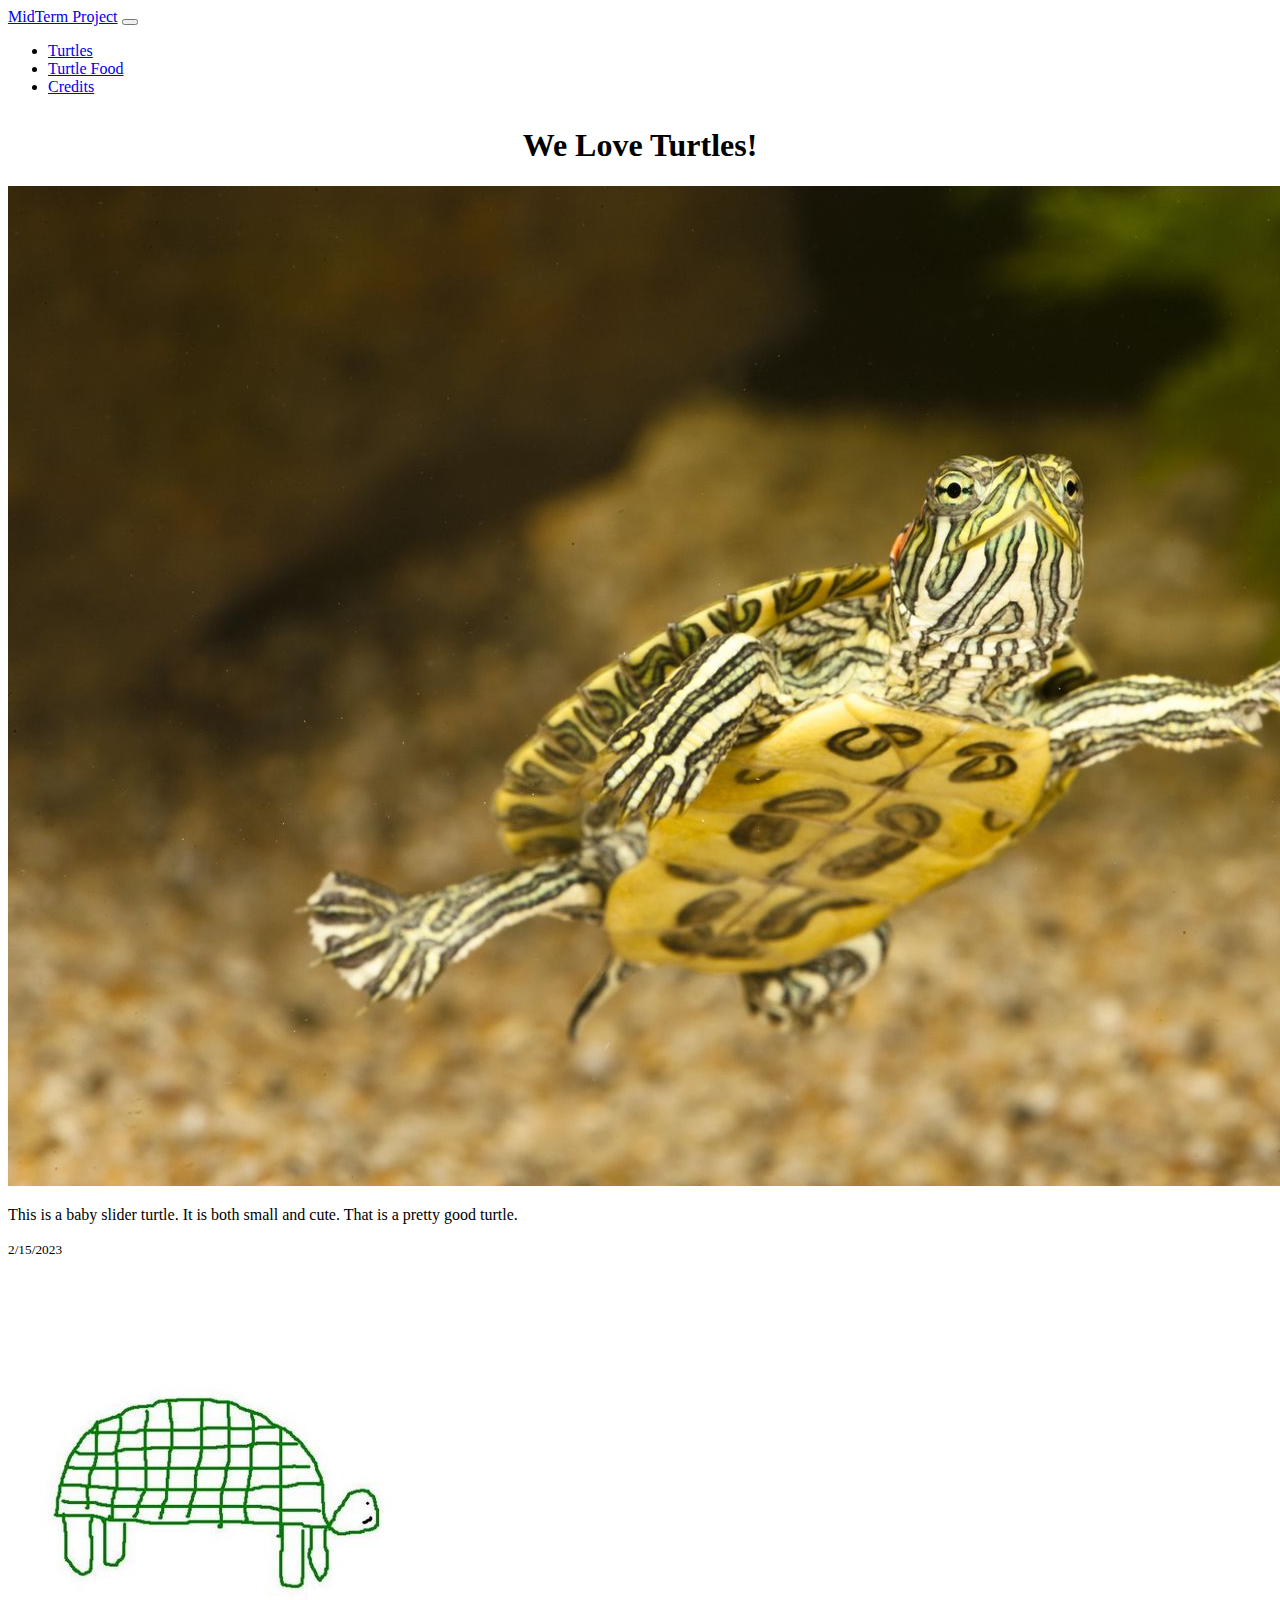
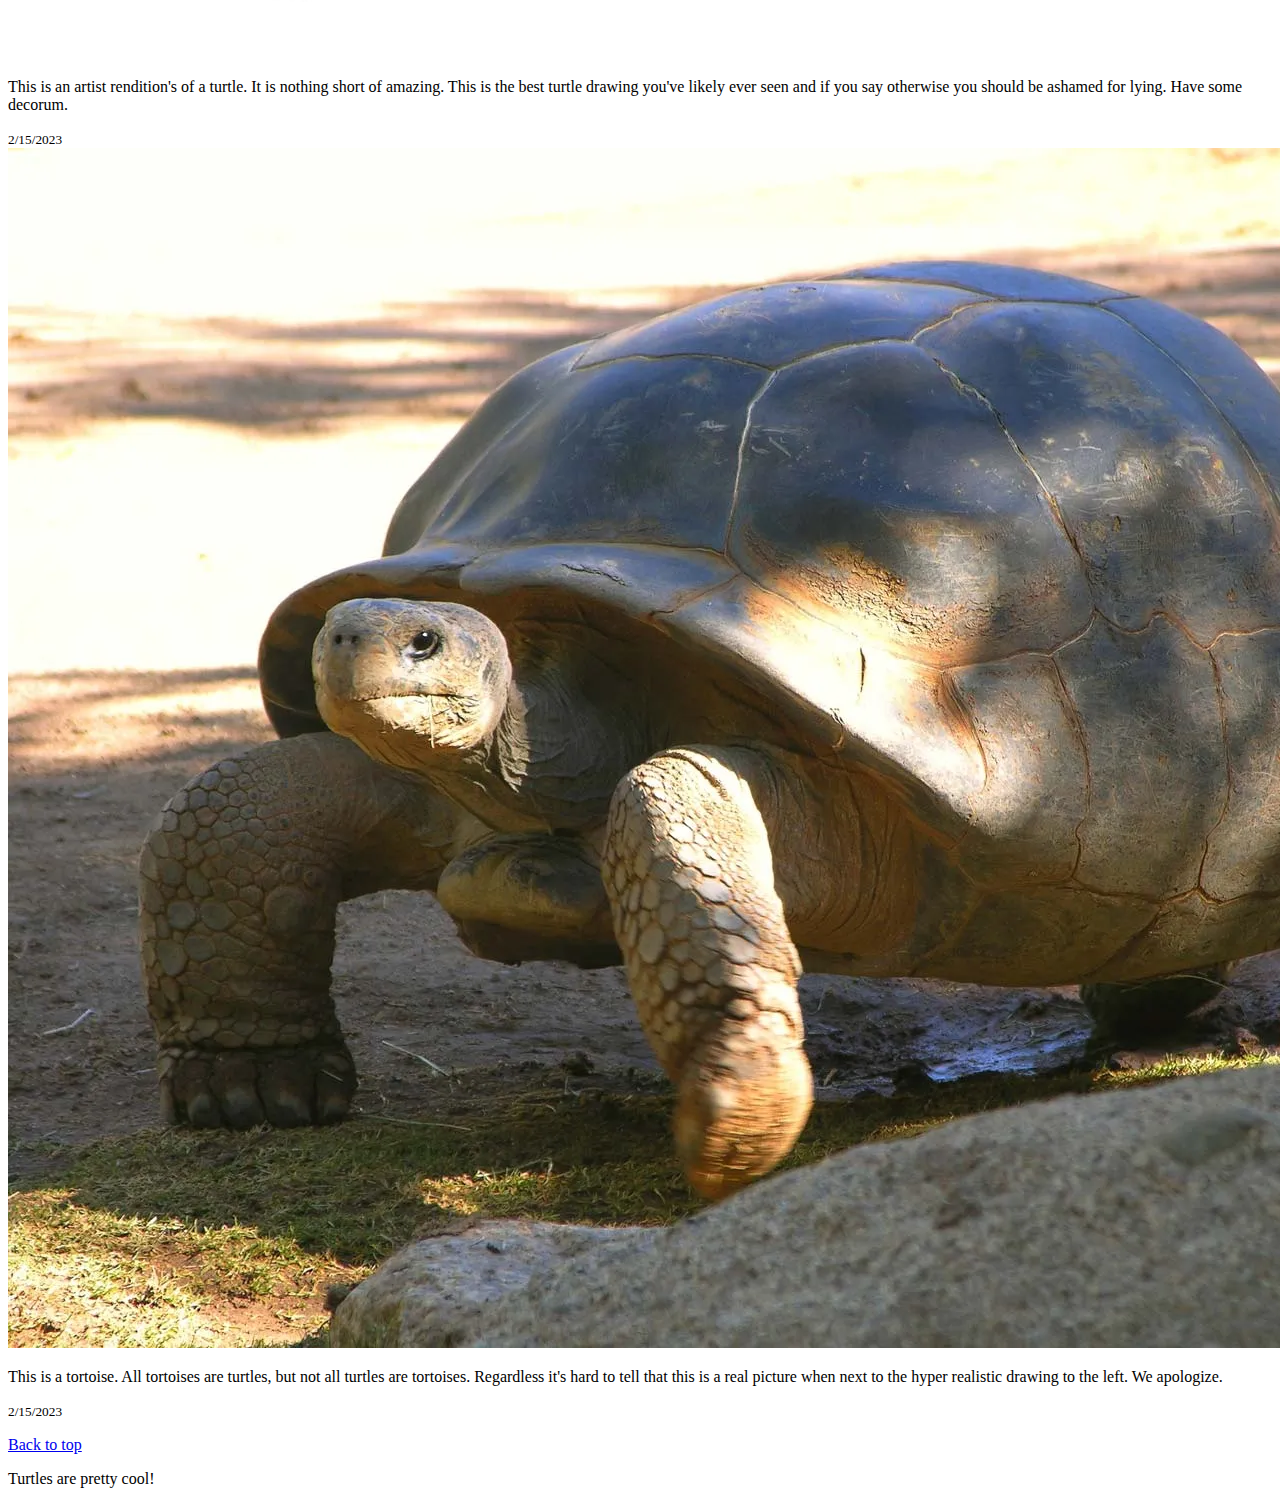
<file: index.html>
<!doctype html>
<html lang="en">

<head>
    <meta charset="utf-8">
    <meta name="viewport" content="width=device-width, initial-scale=1">
    <meta name="description" content="">
    <meta name="author" content="Mark Otto, Jacob Thornton, and Bootstrap contributors">
    <meta name="generator" content="Hugo 0.108.0">
    <title>Coms319 Midterm</title>
    <script src="./index.js"></script>
    <link rel="canonical" href="https://getbootstrap.com/docs/5.3/examples/album/">

    <link href="https://cdn.jsdelivr.net/npm/bootstrap@5.3.0-alpha1/dist/css/bootstrap.min.css" rel="stylesheet"
          integrity="sha384-GLhlTQ8iRABdZLl6O3oVMWSktQOp6b7In1Zl3/Jr59b6EGGoI1aFkw7cmDA6j6gD" crossorigin="anonymous">
    <script src="https://cdn.jsdelivr.net/npm/bootstrap@5.3.0-alpha1/dist/js/bootstrap.bundle.min.js"
            integrity="sha384-w76AqPfDkMBDXo30jS1Sgez6pr3x5MlQ1ZAGC+nuZB+EYdgRZgiwxhTBTkF7CXvN"
            crossorigin="anonymous"></script>



    <link href="../assets/dist/css/bootstrap.min.css">

    <link rel="stylesheet" href="./styles/fonts.css">



    <style>
        h1 {
            padding-top: 10px;
        }
    </style>

    <script type="text/javascript" src="index.js"></script>

</head>


<body onload = 'getTurtles()'>
    

    <header>
        <!--NavBar-->
        <nav class="navbar navbar-expand-md navbar-dark fixed-top bg-dark">
            <div class="container-fluid">
                <a class="navbar-brand" href="#">MidTerm Project</a>
                <button class="navbar-toggler" type="button" data-bs-toggle="collapse" data-bs-target="#navbarCollapse" aria-controls="navbarCollapse" aria-expanded="false" aria-label="Toggle navigation">
                    <span class="navbar-toggler-icon"></span>
                </button>
                <div class="collapse navbar-collapse" id="navbarCollapse">
                    <ul class="navbar-nav me-auto mb-2 mb-md-0">
                        <li class="nav-item">
                            <a class="nav-link active" aria-current="page" href="index.html">Turtles</a>
                        </li>
                        <li class="nav-item">
                            <a class="nav-link active" aria-current="page" href="indexThree.html">Turtle Food</a>
                        </li>
                        <li class="nav-item">
                            <a class="nav-link active" href="indexTwo.html">Credits</a>
                        </li>
                    </ul>
                </div>
            </div>
        </nav>
    </header>

    <main>

        <div class="album py-5 bg-light">
            <h1 style="text-align: center;">We Love Turtles!</h1>
            <div class="container">
                <div class="row row-cols-1 row-cols-sm-2 row-cols-md-3 g-3" id="container">




                </div>
            </div>
        </div>

    </main>

    <footer class="text-muted py-5">
        <div class="container">
            <p class="float-end mb-1">
                <a href="#">Back to top</a>
            </p>
            <p class="mb-1">Turtles are pretty cool!</p>
        </div>
    </footer>


    <!-- <script src="../assets/dist/js/bootstrap.bundle.min.js"></script> -->


</body>

</html>
</file>
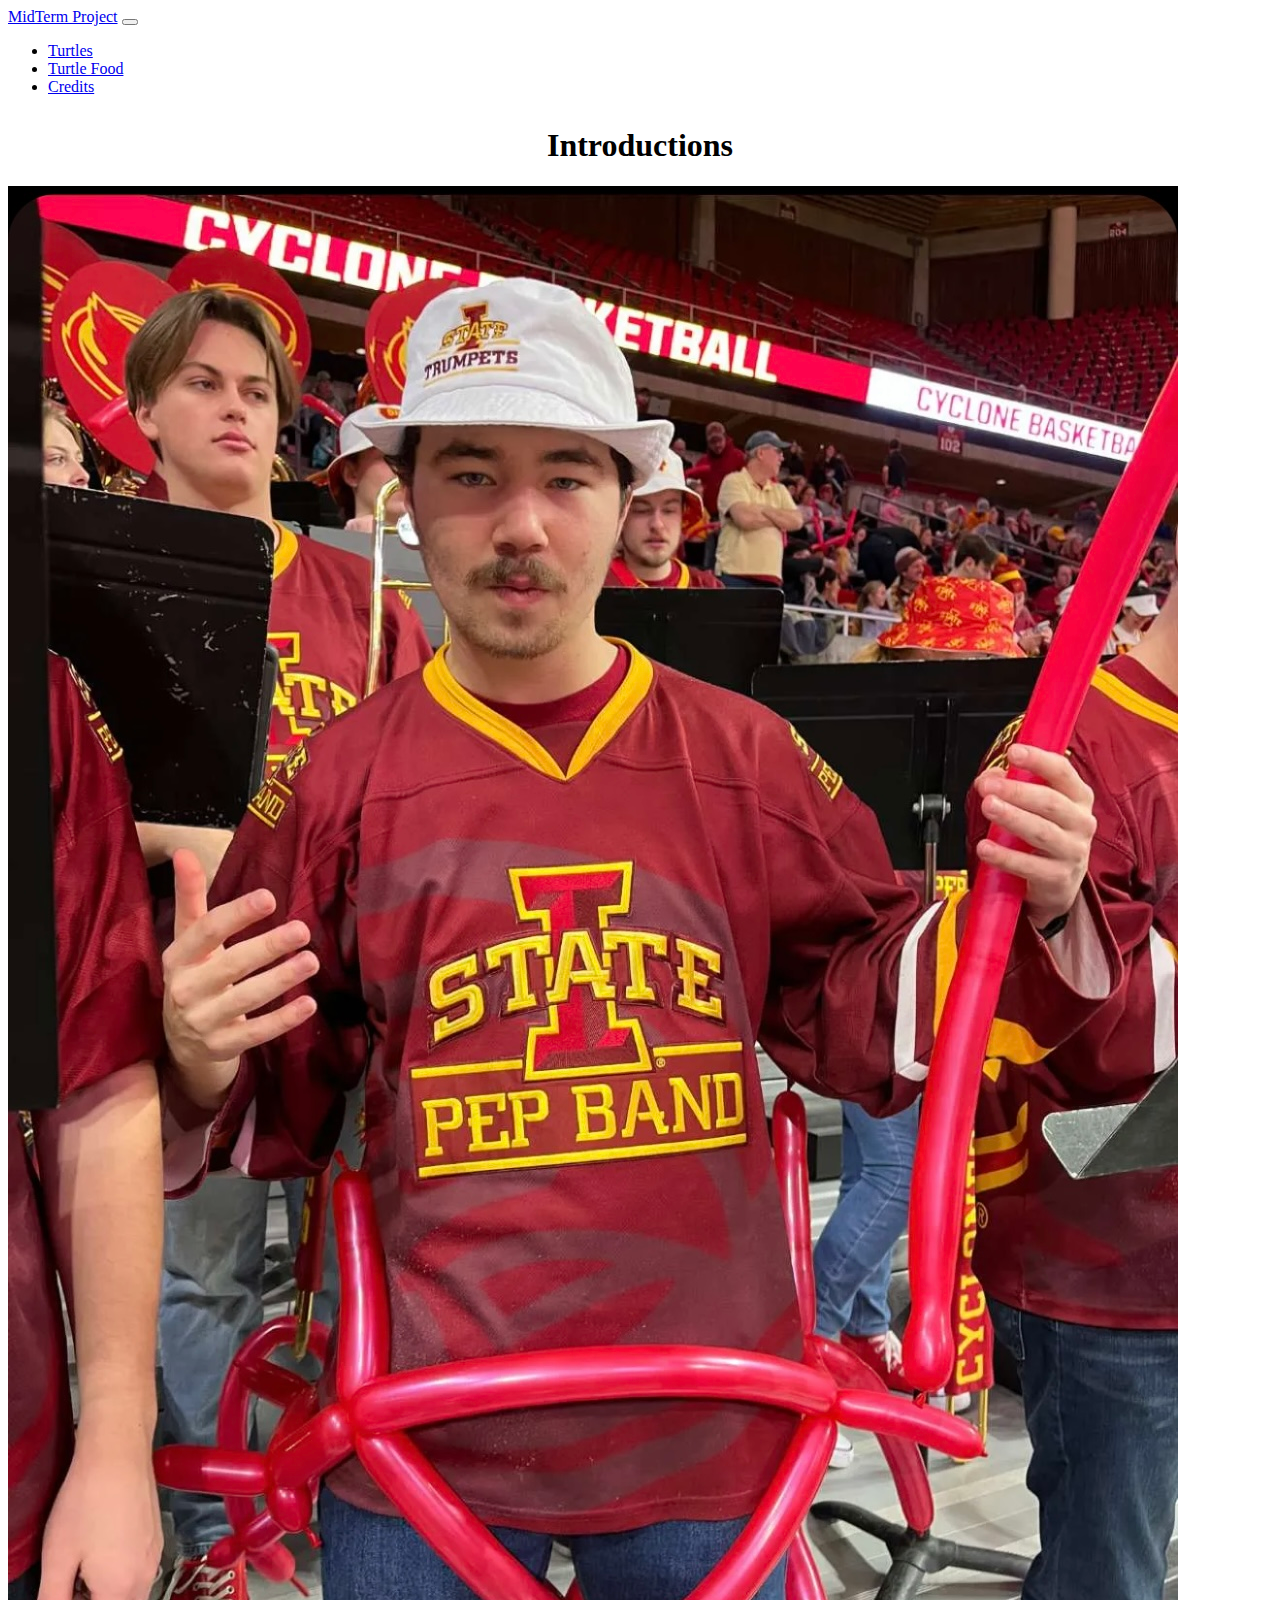
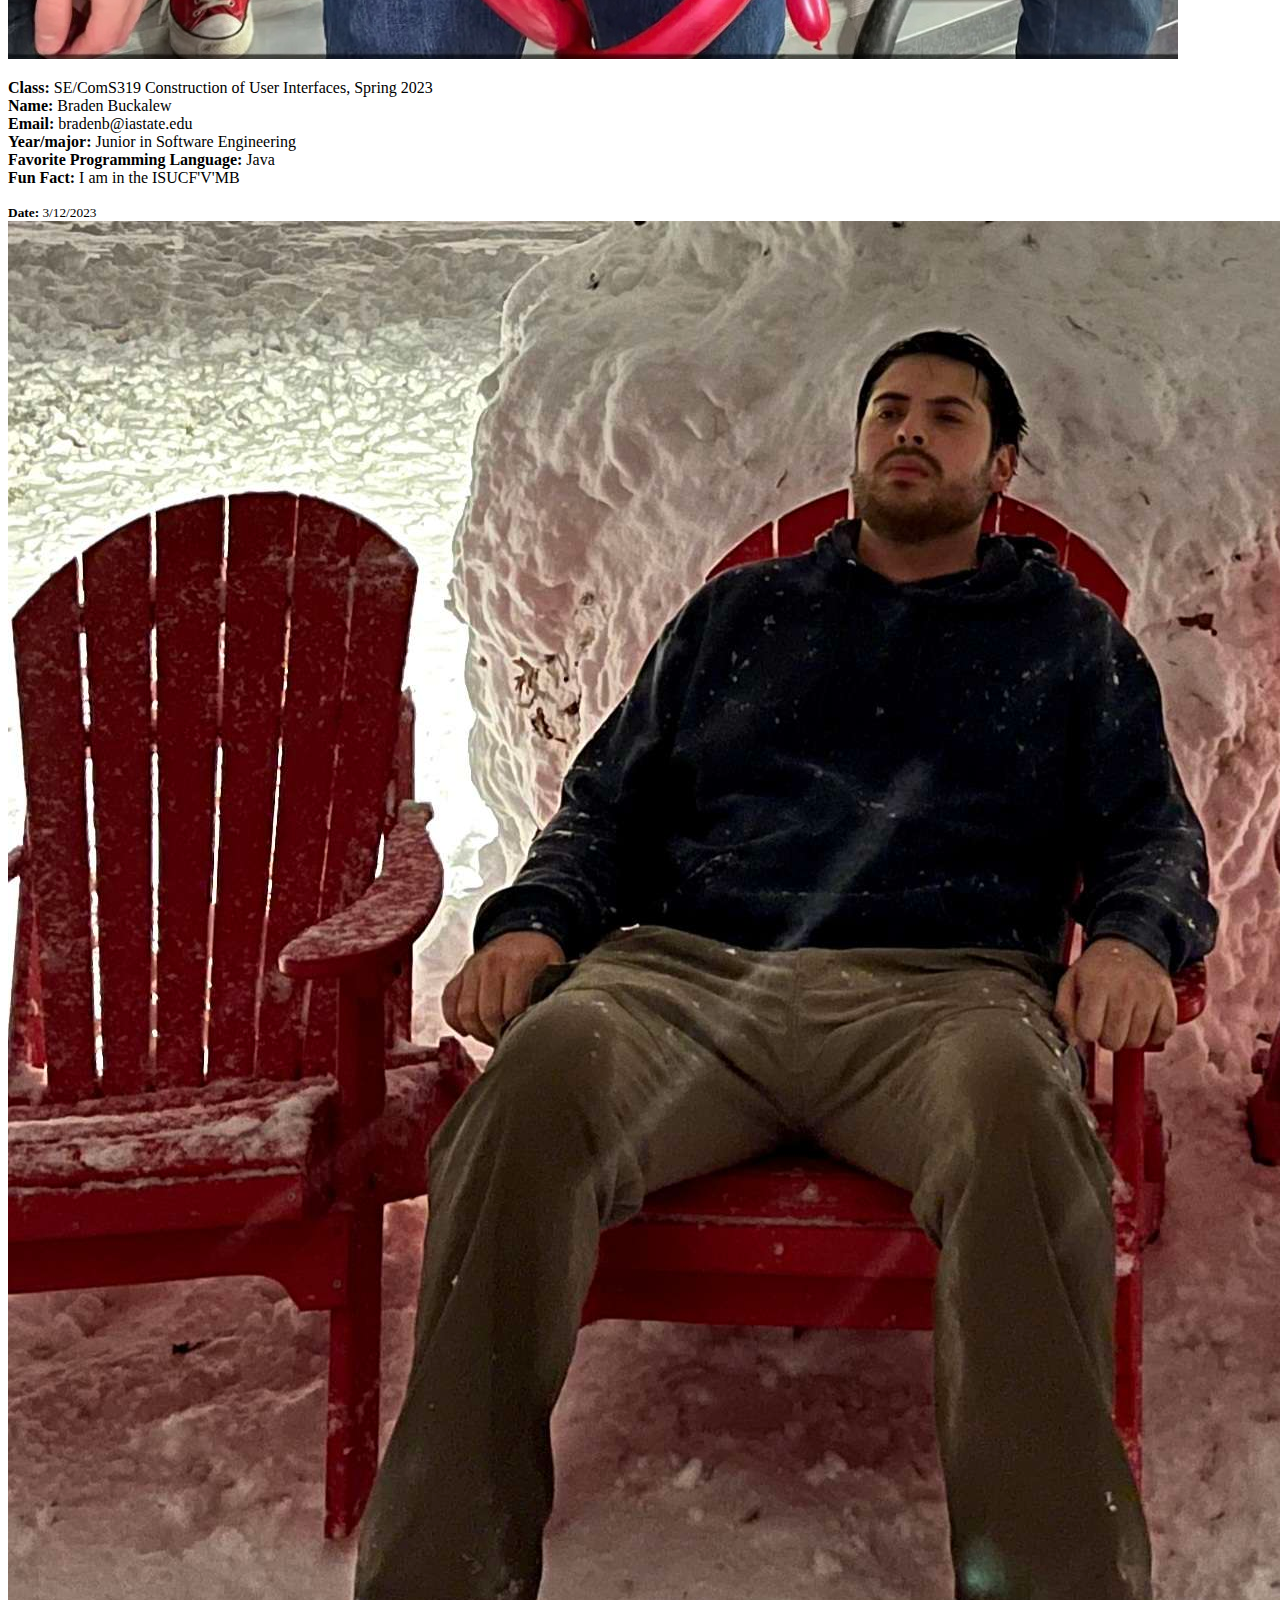
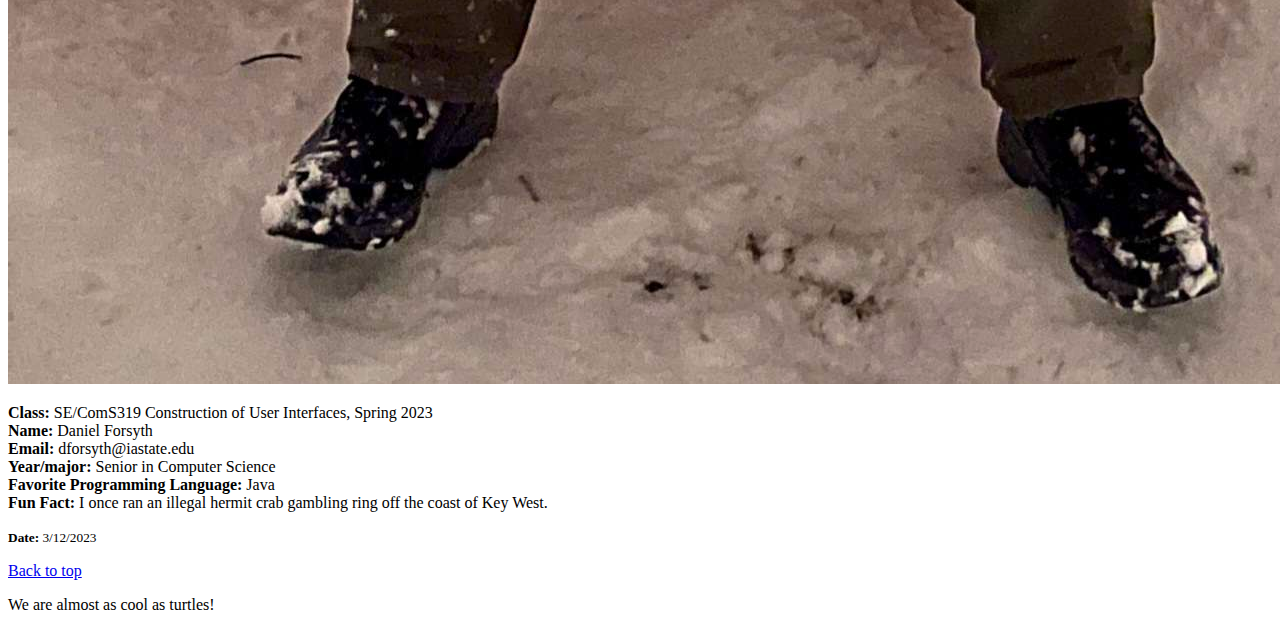
<file: indexTwo.html>
<!DOCTYPE html>
<html lang="en">

<head>
    <meta charset="UTF-8">
    <meta name="viewport" content="width=device-width, initial-scale=1.0">
    <title>Coms319 Assignment 01</title>


    <link href="https://cdn.jsdelivr.net/npm/bootstrap@5.3.0-alpha1/dist/css/bootstrap.min.css" rel="stylesheet"
        integrity="sha384-GLhlTQ8iRABdZLl6O3oVMWSktQOp6b7In1Zl3/Jr59b6EGGoI1aFkw7cmDA6j6gD" crossorigin="anonymous">
    <script src="https://cdn.jsdelivr.net/npm/bootstrap@5.3.0-alpha1/dist/js/bootstrap.bundle.min.js"
        integrity="sha384-w76AqPfDkMBDXo30jS1Sgez6pr3x5MlQ1ZAGC+nuZB+EYdgRZgiwxhTBTkF7CXvN"
        crossorigin="anonymous"></script>

        <style>
          h1{
            padding-top: 10px;
          }
        </style>

</head>

<body>
    <header> <!--NavBar-->
        <nav class="navbar navbar-expand-md navbar-dark fixed-top bg-dark">
          <div class="container-fluid">
            <a class="navbar-brand" href="#">MidTerm Project</a>
            <button class="navbar-toggler" type="button" data-bs-toggle="collapse" data-bs-target="#navbarCollapse" aria-controls="navbarCollapse" aria-expanded="false" aria-label="Toggle navigation">
              <span class="navbar-toggler-icon"></span>
            </button>
            <div class="collapse navbar-collapse" id="navbarCollapse">
                <ul class="navbar-nav me-auto mb-2 mb-md-0">
                    <li class="nav-item">
                        <a class="nav-link active" aria-current="page" href="index.html">Turtles</a>
                    </li>
                    <li class="nav-item">
                        <a class="nav-link active" aria-current="page" href="indexThree.html">Turtle Food</a>
                    </li>
                    <li class="nav-item">
                        <a class="nav-link active" href="indexTwo.html">Credits</a>
                    </li>
                </ul>
            </div>
          </div>
        </nav>
      </header>
    <!-- Start of introdcutions-->
    <div class="album py-5 bg-light">
        <h1 style="text-align: center;">Introductions</h1>
        <div class="container">

            <div class="row row-cols-1 row-cols-sm-2 row-cols-md-3 g-3">
                <div class="col">
                    <div class="card shadow-sm">
                        <img src="./images/myotherimages/braden.jpg" alt="Braden Buckalew">
                        <div class="card-body">
                            <p class="card-text">
                                <strong>Class: </strong>SE/ComS319 Construction of User Interfaces, Spring 2023 <br>
                                <strong>Name:</strong> Braden Buckalew <br>
                                <strong>Email:</strong> bradenb@iastate.edu <br>
                                <Strong>Year/major:</Strong> Junior in Software Engineering <br>
                                <strong>Favorite Programming Language:</strong>  Java <br>
                                <strong>Fun Fact:</strong> I am in the ISUCF'V'MB
                            </p>
                            <div class="d-flex justify-content-between align-items-center">
                                <small class="text-muted"><strong>Date: </strong>3/12/2023</small>
                            </div>
                        </div>
                    </div>
                </div>
                <div class="col">
                    <div class="card shadow-sm">
                        <img src="./images/myotherimages/Danyar.jpg" alt="Daniel Forsyth">
                        <div class="card-body">
                            <p class="card-text">
                                <strong>Class: </strong>SE/ComS319 Construction of User Interfaces, Spring 2023 <br>
                                <strong>Name:</strong> Daniel Forsyth <br>
                                <strong>Email:</strong> dforsyth@iastate.edu <br>
                                <Strong>Year/major:</Strong> Senior in Computer Science <br>
                                <strong>Favorite Programming Language:</strong>  Java <br>
                                <strong>Fun Fact:</strong> I once ran an illegal hermit crab gambling ring off the coast of Key West.
                            </p>
                            <div class="d-flex justify-content-between align-items-center">
                                <small class="text-muted"><strong>Date: </strong>3/12/2023</small>
                            </div>
                        </div>
                    </div>
                </div>
 
            </div>
        </div>
    </div>

    <footer class="text-muted py-5">
        <div class="container">
          <p class="float-end mb-1">
            <a href="#">Back to top</a>
          </p>
          <p class="mb-1">We are almost as cool as turtles!</p>
        </div>
      </footer>

</body>

</html>
</file>
<file: styles/fonts.css>
﻿div {
    color: black;
}

.price {
    font-weight: bolder;
}

.navBar {
    font-weight: bolder;
}
</file>
